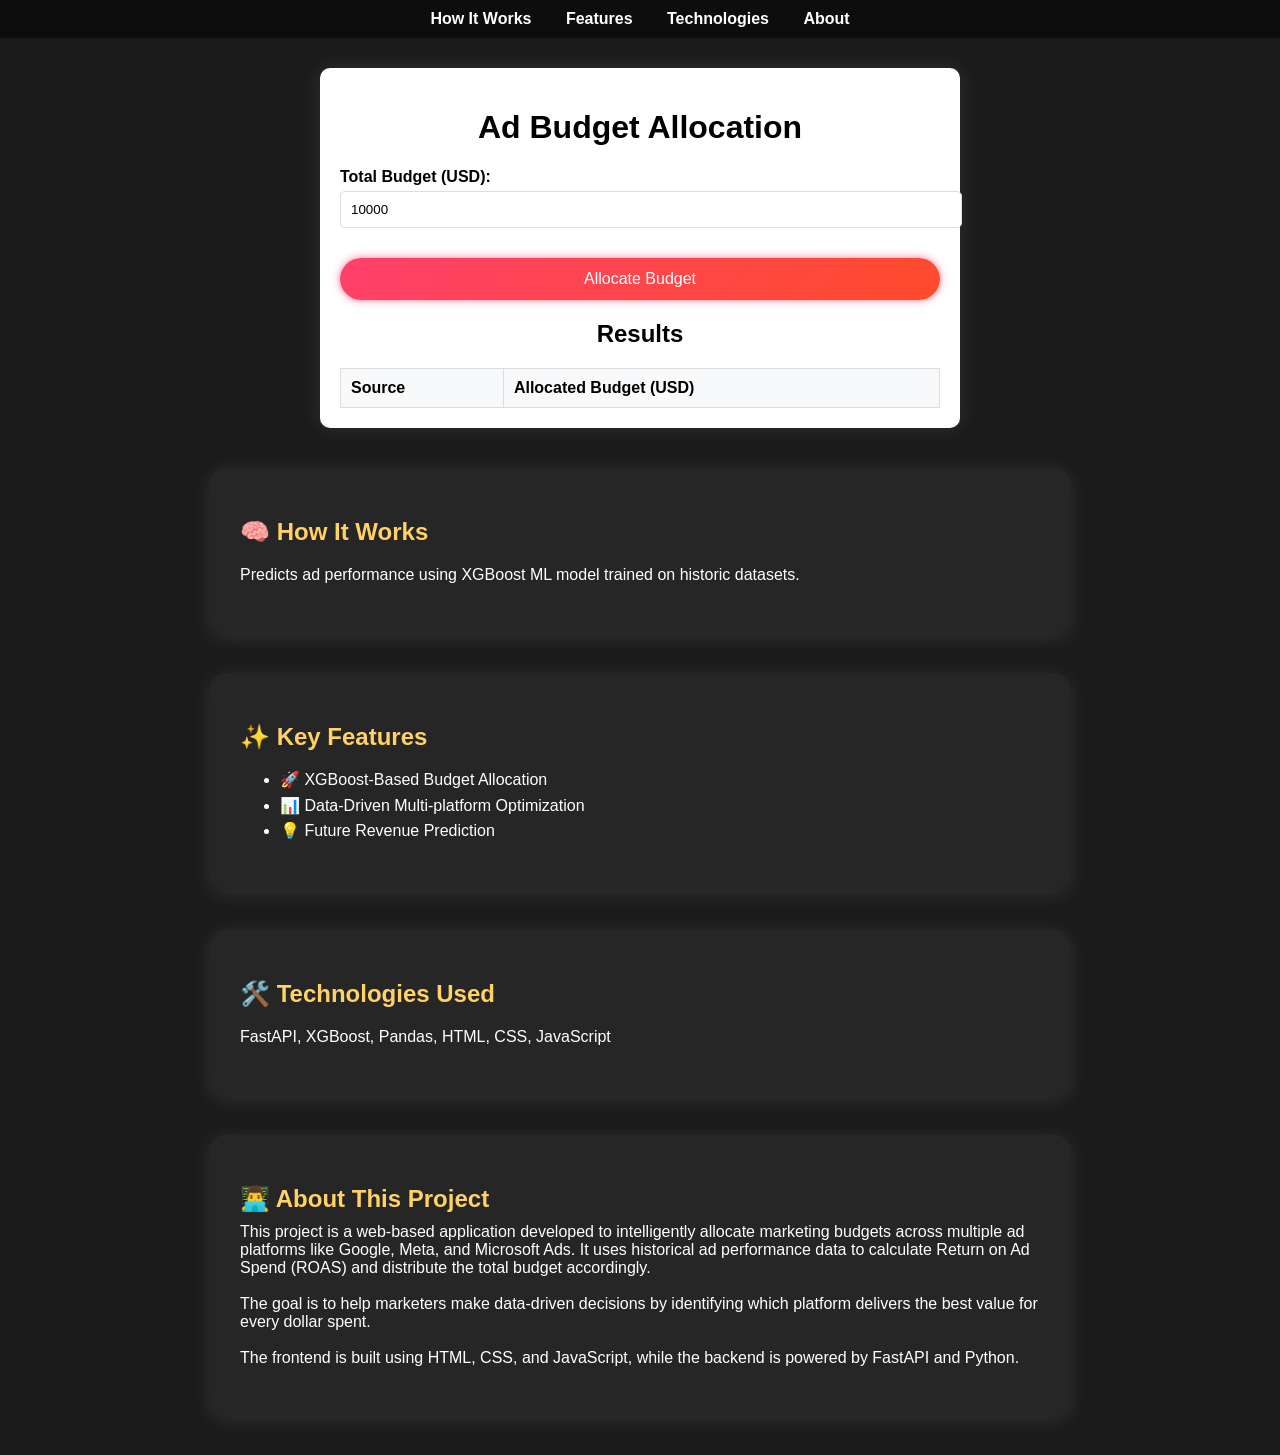
<file: index.html>
<!DOCTYPE html>
<html lang="en">
<head>
  <meta charset="UTF-8" />
  <meta name="viewport" content="width=device-width, initial-scale=1.0"/>
  <title>Ad Budget Allocation</title>
  <link rel="stylesheet" href="styles.css" />
</head>
<body>

  <nav class="navbar">
    <a href="#how-it-works">How It Works</a>
    <a href="#features">Features</a>
    <a href="#technologies">Technologies</a>
    <a href="#about">About</a>
  </nav>

  <div class="container">
    <h1>Ad Budget Allocation</h1>

    <div class="input-container">
      <label for="budgetInput">Total Budget (USD):</label>
      <input type="number" id="budgetInput" value="10000">
    </div>

    <button class="glow-button" onclick="fetchBudgetAllocation()">Allocate Budget</button>

    <h2>Results</h2>
    <table>
      <thead>
        <tr>
          <th>Source</th>
          <th>Allocated Budget (USD)</th>
        </tr>
      </thead>
      <tbody id="budgetTable"></tbody>
    </table>
  </div>

  <!-- Other Sections -->
  <div class="section" id="how-it-works">
    <h2>🧠 How It Works</h2>
    <p>Predicts ad performance using XGBoost ML model trained on historic datasets.</p>
  </div>

  <div class="section" id="features">
    <h2>✨ Key Features</h2>
    <ul>
      <li>🚀 XGBoost-Based Budget Allocation</li>
      <li>📊 Data-Driven Multi-platform Optimization</li>
      <li>💡 Future Revenue Prediction</li>
    </ul>
  </div>

  <div class="section" id="technologies">
    <h2>🛠️ Technologies Used</h2>
    <p>FastAPI, XGBoost, Pandas, HTML, CSS, JavaScript</p>
  </div>

  <div class="section" id="about">
    <h2>👨‍💻 About This Project</h2>
    This project is a web-based application developed to intelligently allocate marketing budgets across 
    multiple ad platforms like Google, Meta, and Microsoft Ads. It uses historical ad performance data 
    to calculate Return on Ad Spend (ROAS) and distribute the total budget accordingly.<br><br>

    The goal is to help marketers make data-driven decisions by identifying which platform delivers the 
    best value for every dollar spent.<br><br>

    The frontend is built using HTML, CSS, and JavaScript, while the backend is powered by FastAPI and Python.<br><br>
  </div>

  <script>
    function fetchBudgetAllocation() {
      let totalBudget = document.getElementById("budgetInput").value;

      fetch(`http://127.0.0.1:8000/budget_allocation/?total_budget=${totalBudget}`)
        .then(response => response.json())
        .then(data => {
          let tableBody = document.getElementById("budgetTable");
          tableBody.innerHTML = "";

          data.forEach(item => {
            let row = `<tr>
              <td>${item.source}</td>
              <td>$${item.new_budget.toFixed(2)}</td>
            </tr>`;
            tableBody.innerHTML += row;
          });
        })
        .catch(error => console.error('Error fetching budget allocation:', error));
    }
  </script>

</body>
</html>
</file>
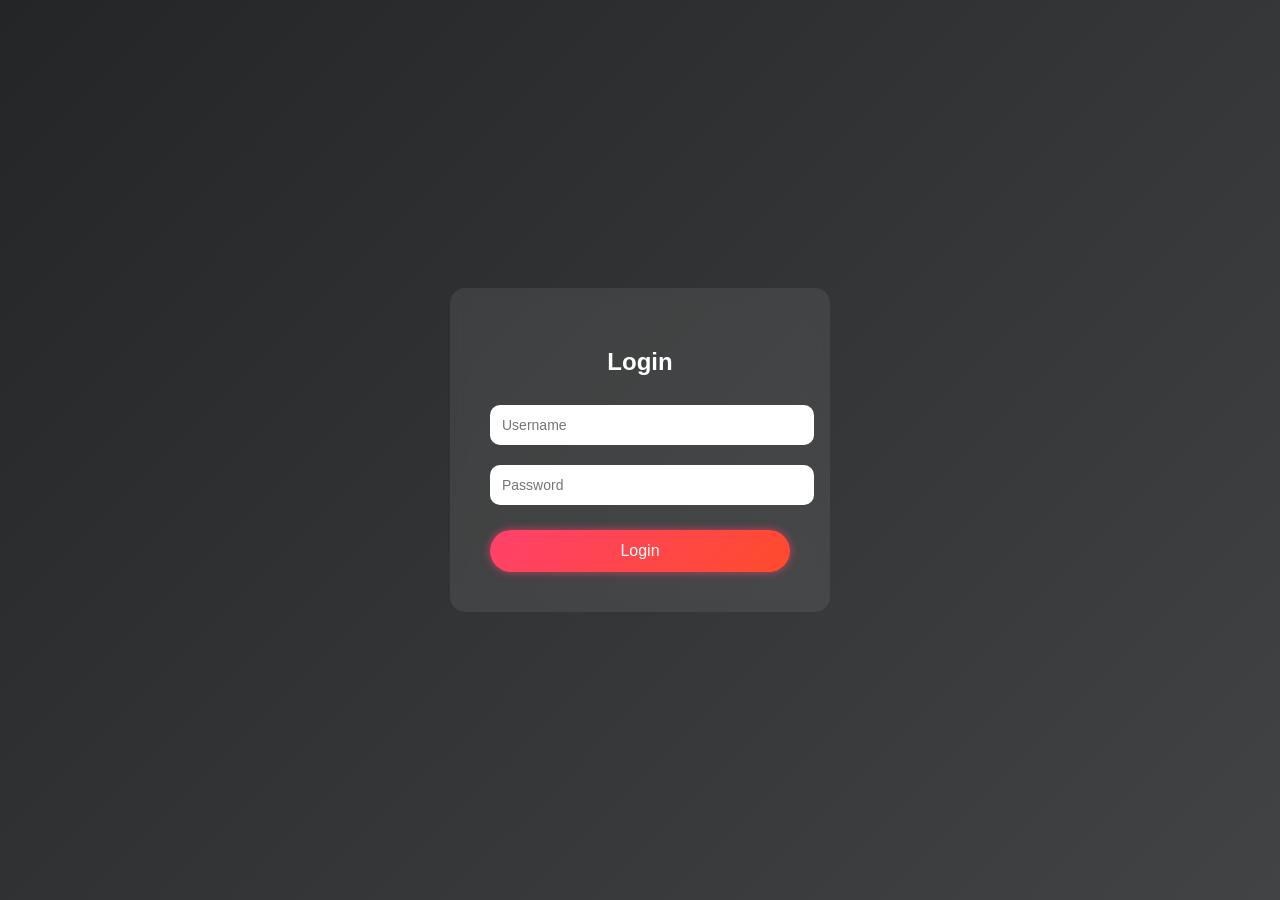
<file: login.html>
<!DOCTYPE html>
<html lang="en">
<head>
  <meta charset="UTF-8" />
  <meta name="viewport" content="width=device-width, initial-scale=1.0"/>
  <title>Login - Ad Budget Allocation</title>
  <link rel="stylesheet" href="styles.css" />
</head>
<body>

  <div class="login-body">
    <div class="login-container">
      <h2>Login</h2>
      <form id="loginForm" onsubmit="return handleLogin(event)">
        <input type="text" id="username" placeholder="Username" required />
        <input type="password" id="password" placeholder="Password" required />
        <button type="submit" class="glow-button">Login</button>
      </form>
      <p id="error-message" style="color: red; display: none;">Invalid username or password!</p>
    </div>
  </div>

  <script>
    function handleLogin(event) {
      event.preventDefault();

      const username = document.getElementById("username").value;
      const password = document.getElementById("password").value;

      const validUsername = "admin";
      const validPassword = "password123";

      if (username === validUsername && password === validPassword) {
        window.location.href = "index.html";
      } else {
        document.getElementById("error-message").style.display = "block";
      }
    }
  </script>

</body>
</html>
</file>
<file: styles.css>
/* Reset & Background */
body {
    font-family: 'Arial', sans-serif;
    background-color: #1c1b1b;
    margin: 0;
    padding: 0;
}

/* Navbar */
.navbar {
    background: rgba(0, 0, 0, 0.5);
    padding: 10px 0;
    text-align: center;
    position: sticky;
    top: 0;
    z-index: 999;
}

.navbar a {
    color: #fff;
    margin: 0 15px;
    text-decoration: none;
    font-weight: bold;
    transition: color 0.3s;
}

.navbar a:hover {
    color: #ffd166;
}

/* Main Container */
.container {
    background: white;
    padding: 20px;
    max-width: 600px;
    margin: 30px auto;
    border-radius: 10px;
    box-shadow: 0 0 20px rgba(255, 255, 255, 0.1);
    text-align: center;
}

/* Input Section */
.input-container {
    margin: 15px 0;
    text-align: left;
}

label {
    font-weight: bold;
}

input {
    width: 100%;
    padding: 10px;
    margin-top: 5px;
    border: 1px solid #ddd;
    border-radius: 5px;
}

/* Stylish Button */
button, .glow-button {
    width: 100%;
    padding: 12px;
    margin-top: 15px;
    background: linear-gradient(135deg, #ff416c, #ff4b2b);
    color: white;
    border: none;
    border-radius: 30px;
    font-size: 16px;
    cursor: pointer;
    transition: 0.3s;
    box-shadow: 0 0 8px rgba(255, 65, 108, 0.7);
}

button:hover, .glow-button:hover {
    background: linear-gradient(135deg, #4b6cb7, #182848);
}

/* Table */
table {
    width: 100%;
    margin-top: 20px;
    border-collapse: collapse;
}

th, td {
    padding: 10px;
    border: 1px solid #ddd;
    text-align: left;
}

th {
    background-color: #f8f9fa;
}

/* Scrollable Sections */
.section {
    margin: 40px auto;
    padding: 30px;
    background: rgba(255, 255, 255, 0.05);
    border-radius: 15px;
    backdrop-filter: blur(5px);
    box-shadow: 0 4px 20px rgba(255, 255, 255, 0.1);
    max-width: 800px;
    color: white;
}

.section h2 {
    color: #ffd166;
    margin-bottom: 10px;
}

.section p, .section li {
    font-size: 16px;
    line-height: 1.6;
}

.section img {
    margin-top: 15px;
    max-width: 100%;
    border-radius: 12px;
    box-shadow: 0 0 10px rgba(255, 255, 255, 0.2);
}

/* Login Page */
.login-body {
    background: linear-gradient(135deg, #232526, #414345);
    display: flex;
    justify-content: center;
    align-items: center;
    height: 100vh;
}

.login-container {
    background: rgba(255, 255, 255, 0.08);
    padding: 40px;
    border-radius: 15px;
    text-align: center;
    backdrop-filter: blur(8px);
    width: 300px;
    color: white;
}

.login-container input {
    width: 100%;
    margin: 10px 0;
    padding: 12px;
    border-radius: 10px;
    border: none;
    font-size: 14px;
}
</file>
